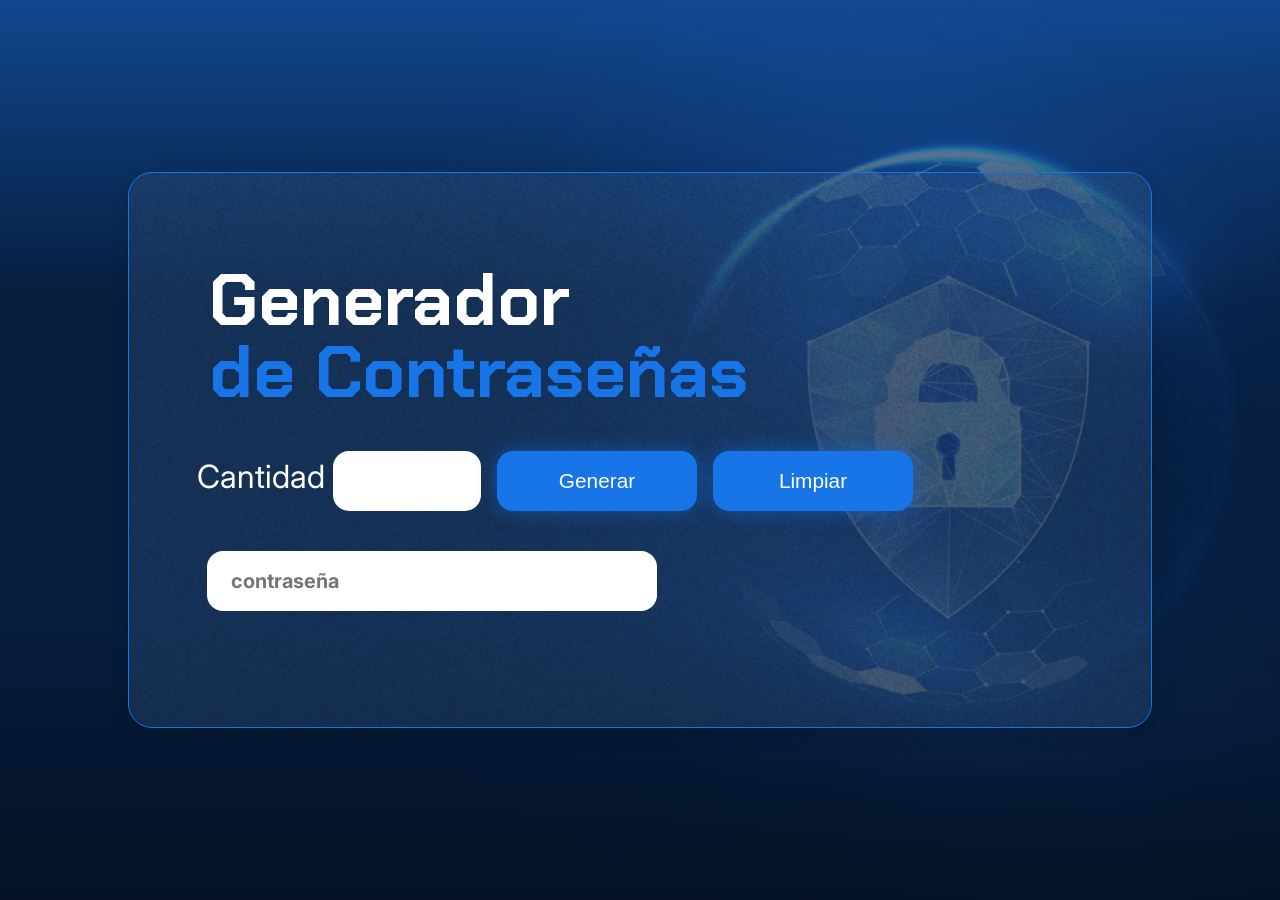
<file: Dia-01/index.html>
<!DOCTYPE html>
<html lang="en">

<head>
    <meta charset="UTF-8">
    <meta http-equiv="X-UA-Compatible" content="IE=edge">
    <meta name="viewport" content="width=device-width, initial-scale=1.0">
    <link rel="preconnect" href="https://fonts.googleapis.com">
    <link rel="preconnect" href="https://fonts.gstatic.com" crossorigin>
    <link href="https://fonts.googleapis.com/css2?family=Chakra+Petch:wght@700&family=Inter:wght@400;700&display=swap"
        rel="stylesheet">
    <title>Generador de contraseñas</title>
    <link rel="stylesheet" href="./assets/style.css">
</head>

<body>

    <main class="container">
        <div class="container__contenido">
            <div class="container__informacion">
                <div class="container__texto">
                    <h1>Generador<span class="container__texto-azul"> de Contraseñas</span></h1>
                    <div class="container__campo">
                        <label class="texto__parrafo">Cantidad
                            <input class="container__input" type="number" id="cantidad">
                        </label>
                        <button class="boton" id="generar">Generar</button>
                        <button class="boton" id="limpiar">Limpiar</button>
                    </div>
                    <div class="container__campo">
                        <input class="container__contrasena" type="text" id="contrasena" placeholder="contraseña">
                    </div>
                    <!-- Div para mostrar el mensaje de fortaleza de la contraseña -->
                    <div class="container__mensaje">
                        <p id="mensaje" class="texto__parrafo"></p>
                    </div>
                    <!-- Div para mostrar sugerencias si la contraseña es débil o moderada -->
                    <div class="container__sugerencias">
                        <ul id="sugerencias"></ul>
                    </div>
                </div>
            </div>
        </div>
    </main>

    <script src="main.js"></script>
</body>

</html>
</file>
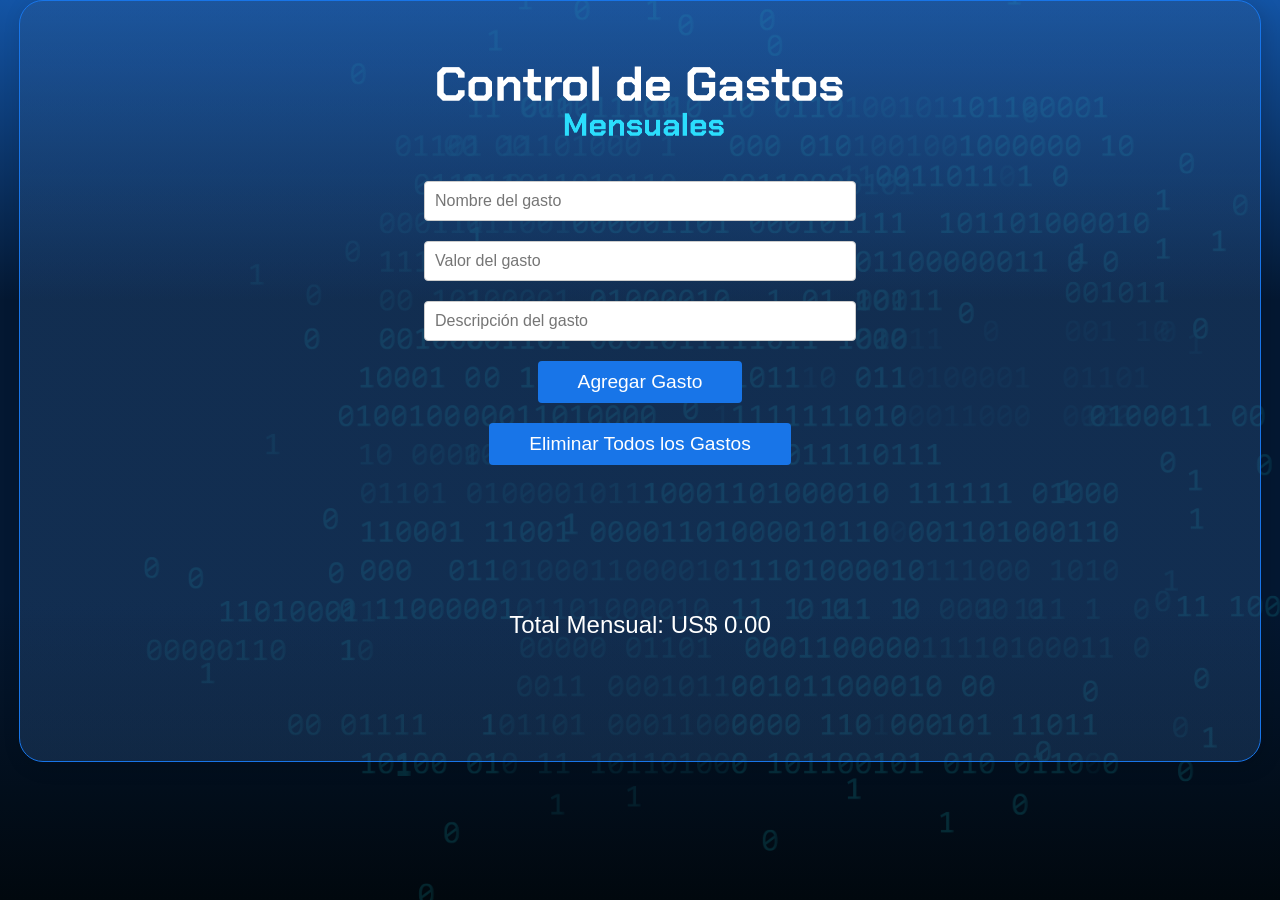
<file: Dia-02/index.html>
<!DOCTYPE html>
<html lang="en">

<head>
    <meta charset="UTF-8">
    <meta name="viewport" content="width=device-width, initial-scale=1.0">
    <title>Control de Gastos Mensuales</title>
    <link rel="stylesheet" href="assets/css/style.css">
</head>

<body>
    <div class="main-container">
        <div class="container">
            <div class="img-container">
                <img src="./assets/img/titulo.png" />
            </div>
            <div class="form-group">
                <input type="text" id="nombreGasto" placeholder="Nombre del gasto">
                <input type="number" id="valorGasto" placeholder="Valor del gasto" min="0" step="0.01">
                <input type="text" id="descripcionGasto" placeholder="Descripción del gasto">
                <button id="botonFormulario" onclick="clickBoton();">Agregar Gasto</button>
                <button id="botonEliminarGastos" onclick="eliminarTodosLosGastos();">Eliminar Todos los Gastos</button>
                <!-- Nuevo botón -->
            </div>
            <div id="alertModal" class="modal">
                <div class="modal-content">
                    <span class="close" onclick="cerrarModal();">&times;</span>
                    <p>¡Atención! Has registrado un gasto mayor a 150 dólares.</p>
                </div>
            </div>
            <ul id="listaDeGastos"></ul>
            <div class="total">
                Total Mensual: US$ <span id="totalGastos">0.00</span>
            </div>
            <!-- Modal para confirmar eliminación de todos los gastos -->
            <div id="confirmModal" class="modal">
                <div class="modal-content">
                    <p>¿Estás seguro de que deseas eliminar todos los gastos?</p>
                    <button onclick="confirmarEliminar()">Sí</button>
                    <button onclick="cerrarConfirmModal()">No</button>
                </div>
            </div>

        </div>
    </div>
    <script src="assets/js/script.js"></script>
</body>

</html>
</file>
<file: Dia-01/assets/style.css>
* {
    box-sizing: border-box;
    margin: 0;
    padding: 0;
    color: white;
}

body {
    background: linear-gradient(#1354A5 0%, #041832 33.33%, #041832 66.67%, #01080E 100%); 
    height: 100vh;
    display: flex; 
    align-items: center;
    justify-content: center;
    
}

body::before {
    background-image: url("img/candado.png");
    background-repeat: no-repeat;
    background-position: right;
    background-size: cover;
    content: "";
    display: block;
    position: absolute;
    width: 100%;
    height: 100%;
    opacity: 0.4;
}

.container {
    width: 80%;
    min-height: 50vh;
    display: flex;
    align-items: center;
    justify-content: center;
    border-radius: 24px;
    border: 1px solid #1875E8;
    box-shadow: 4px 4px 20px 0px rgba(1, 8, 14, 0.15);
    background-image: url("img/Ruido.png");
    background-size: 100% 100%;
    position: relative;
    overflow: hidden;
}

.container__contenido {
    display: flex;
    align-items: center;
    position: relative;
    width: 100%;
}

.container__informacion {
    flex: 1;
    padding: 3rem;
    
}

h1 {
    font-family: 'Chakra Petch', sans-serif;
    font-size: 72px;
    font-style: normal;
    font-weight: 700;
    line-height: 100%;
    padding: 2rem;
}

.container__texto {
    margin: 12px 0;
    display: flex;
    flex-direction: column;
    
}

.container__texto-azul {
    color: #1875E8;
    display: block;
}

.container__campo {
    display: flex;
    align-items: center;  
    margin-bottom: 12px;
    margin: 10px;
    gap: 1rem;
}

.texto__parrafo {
    color: #FFF;
    font-family: 'Inter';
    font-size: 32px;
    font-style: normal;
    font-weight: 400;
    line-height: normal;
    margin-left: 10px;  
}

.container__input {
    width: 148px;
    height: 60px;
    border-radius: 16px;
    background-color: #FFF;
    border: none;
    color: #535353;
    padding: 1.5rem;
    font-size: 20px;
    font-weight: 700;
    font-family: 'Inter', sans-serif;
    
}

.boton{
    color: white;
    font-size: 1.3rem;
    border: none;
    background-color: #1875E8;
    padding: 0.8rem 1.2rem;
    border-radius: 16px;
    width: 200px;
    height: 60px;
    box-shadow: 0px 0px 20px 0px rgba(24, 117, 232, 0.50);
    cursor: pointer;
}

.container__contrasena {
    width: 450px;
    height: 60px;
    border-radius: 16px;
    background-color: #FFF;
    border: none;
    color: #1875E8;
    margin: 20px;
    padding: 1.5rem;
    font-size: 20px;
    font-weight: 700;
    font-family: 'Inter', sans-serif;
}

#mensaje {
    font-size: 16px;
    font-family: Arial, sans-serif;
    font-weight: bold; /* Negrita para el título "Fortaleza de Contraseña" */
    margin-top: 10px;
    color: #FFF;
}

/* Título "Fortaleza de Contraseña" en azul */
#mensaje span.titulo {
    color: #1875E8;
}

/* Nivel de la fortaleza (Débil, Moderada, Fuerte) en blanco */
#mensaje span.nivel {
    color: #FFF;
    font-weight: normal; /* Hacer que el nivel no esté en negrita */
}

/* Estilo para la sección de sugerencias */
.container__sugerencias ul {
    font-size: 16px;
    font-family: Arial, sans-serif;
    margin-top: 10px;
    padding-left: 20px;
    color: #FFF;
}

.container__sugerencias li {
    margin-bottom: 10px;
}

/* Negrita para el título de sugerencias */
.container__sugerencias p {
    font-weight: bold;
}

p {
    color: #1875E8;
    display: block;
    margin-block-start: 1em;
    margin-block-end: 1em;
    margin-inline-start: 0px;
    margin-inline-end: 0px;
    unicode-bidi: isolate;
}
</file>
<file: Dia-02/assets/css/style.css>
body {
    font-family: Arial, sans-serif;

    background: url('../img/codigo.svg'), linear-gradient(#1354A5 0%, #041832 33.33%, #041832 66.67%, #01080E 100%);


    background-size: auto;
    background-repeat: no-repeat;
    /* Hace que la imagen cubra todo el área del elemento */
    background-position: right;
    min-height: 100vh;
    margin: 0;
    padding: 0;
    color: white;
}

input[type="text"],
input[type="number"] {
    font-size: 1rem;
    width: calc(100% - 20px);
    padding: 10px;
    border: 1px solid #ccc;
    border-radius: 4px;
}

button {
    padding: 10px 40px;
    width: fit-content;
    background-color: #1875E8;
    color: #fff;
    font-size: 1.2rem;
    border: none;
    border-radius: 4px;
    cursor: pointer;
    transition: background-color 0.3s;
}

button:hover {
    background-color: #4cae4c;
}

ul {
    list-style-type: none;
    padding: 0;
    margin-top: 20px;
    max-height: fit-content;
    overflow-y: auto;
    width: 100%;
}

ul li {
    padding: 10px;
    background-color: #041832;
    border-bottom: 1px solid #eee;
    display: flex;
    justify-content: space-between;
}

ul li:last-child {
    border-bottom: none;
}

.main-container {
    display: flex;
    justify-content: center;
    top: 110px;
    left: 120px;
    width: 1200px;
    min-height: 80vh;
    margin: 0px auto;
    padding: 20px;
    background: linear-gradient(0deg, rgba(20, 68, 128, 0.3), rgba(20, 68, 128, 0.3)),
        linear-gradient(0deg, rgba(255, 255, 255, 0.05), rgba(255, 255, 255, 0.05));

    border-radius: 24px;
    color: white;
    box-shadow: 4px 4px 20px 0px #01080E26;
    border: 1px solid #1875E8
}

.container {
    display: flex;
    gap: 45px;
    width: 860px;
    align-items: center;
    flex-direction: column;
    padding: 45px;
    opacity: 0px;
}

.img-container {
    display: flex;
    justify-content: center;
}

.img-container img {
    width: 50%;
}

.form-group {
    display: flex;
    flex-direction: column;
    width: 50%;
    align-items: center;
    gap: 20px;
}

.total {
    margin-top: 20px;
    font-size: 24px;
    text-align: center;
    color: #fff;

}

/* Estilos para el modal (ventana emergente) */
.modal {
    display: none; /* Oculto por defecto */
    position: fixed;
    z-index: 1000;
    left: 0;
    top: 0;
    width: 100%;
    height: 100%;
    background-color: rgba(0, 0, 0, 0.5); /* Fondo semitransparente */
    justify-content: center;
    align-items: center;
}

.modal-content {
    background-color: white;
    color: #000000;
    padding: 20px;
    border-radius: 8px;
    width: 80%;
    max-width: 400px;
    text-align: center;
    box-shadow: 0px 4px 8px rgba(0, 0, 0, 0.2);
}

.close {
    color: #aaa;
    float: right;
    font-size: 28px;
    font-weight: bold;
    cursor: pointer;
}

.close:hover,
.close:focus {
    color: black;
    text-decoration: none;
    cursor: pointer;
}

/* Estilos para el modal de confirmación */
#confirmModal {
    display: none; /* Oculto por defecto */
    position: fixed;
    z-index: 1000;
    left: 0;
    top: 0;
    width: 100%;
    height: 100%;
    background-color: rgba(0, 0, 0, 0.5); /* Fondo semitransparente */
    justify-content: center;
    align-items: center;
}

#confirmModal .modal-content {
    background-color: white;
    padding: 20px;
    border-radius: 8px;
    width: 80%;
    max-width: 400px;
    text-align: center;
    box-shadow: 0px 4px 8px rgba(0, 0, 0, 0.2);
}

#confirmModal button {
    margin: 10px;
    padding: 10px 20px;
    font-size: 16px;
    border: none;
    border-radius: 5px;
    cursor: pointer;
}

#confirmModal button:first-of-type {
    background-color: #28a745; /* Botón de confirmar */
    color: white;
}

#confirmModal button:last-of-type {
    background-color: #dc3545; /* Botón de cancelar */
    color: white;
}

#confirmModal button:hover {
    opacity: 0.8;
}
</file>
